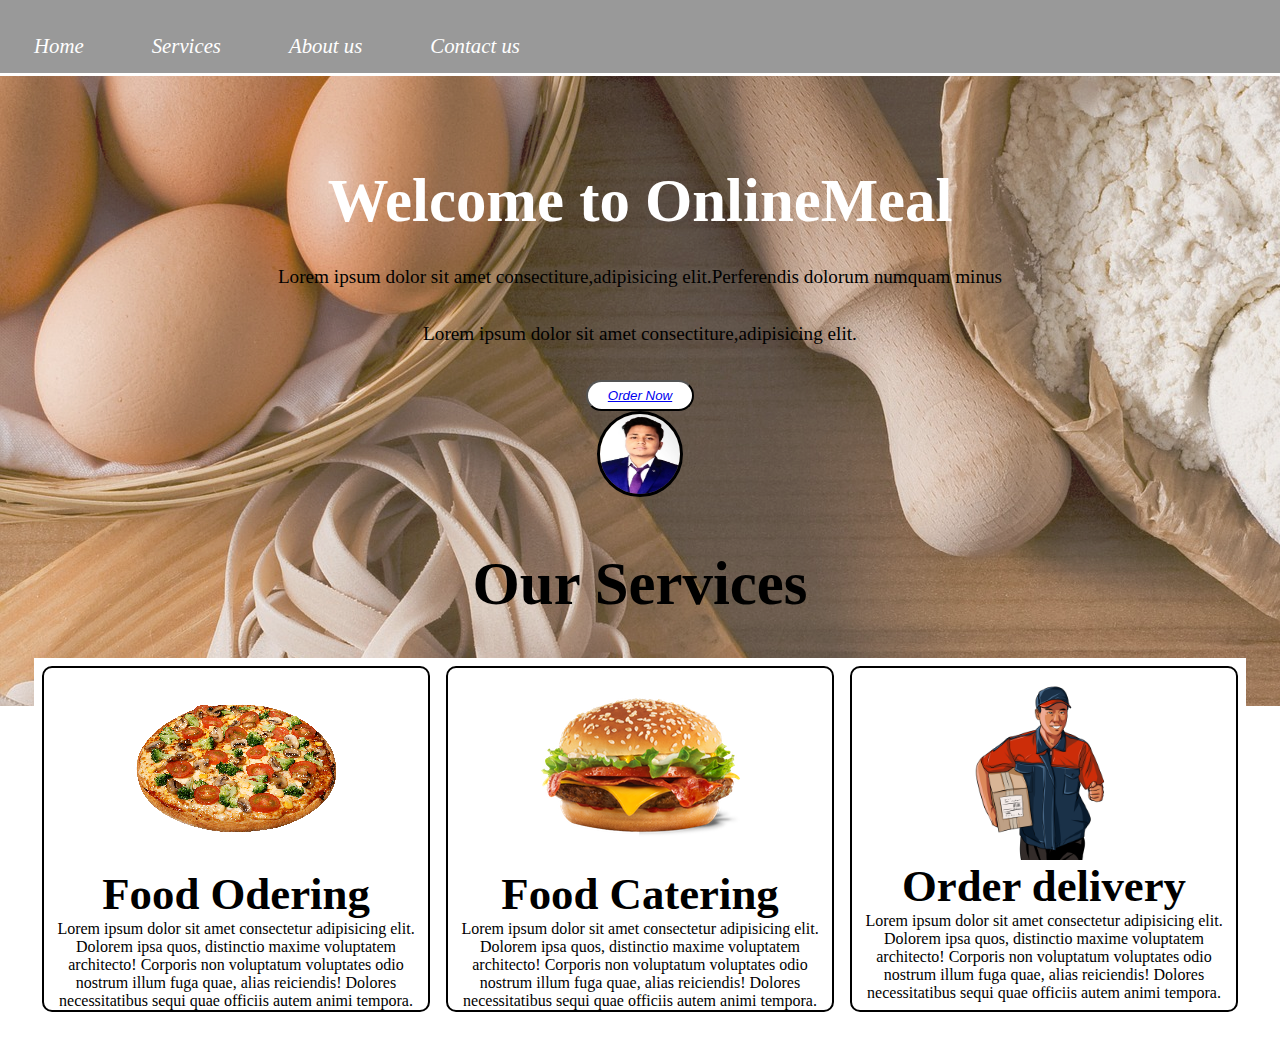
<file: index.html>
<!DOCTYPE html>
<html lang="en">

<head>
    <meta charset="UTF-8">
    <meta name="viewport" content="width=device-width, initial-scale=1.0">
    <title>Best food delivery service |onlinemeal.com</title>
    <link rel="stylesheet" href="style.css">
</head>

<body>
    <nav id="navbar">
        <ul>
            <li class="item"><a href="#">Home</a></li><br>
            <li class="item"><a href="service.html">Services</a></li><br>
            <li class="item"><a href="about.html">About us</a></li><br>
            <li class="item"><a href="#">Contact us</a></li><br>

        </ul>
    </nav>
    <section id="home">
        <h1 class="h-primary">Welcome to OnlineMeal</h1>
        <p>Lorem ipsum dolor sit amet consectiture,adipisicing elit.Perferendis dolorum numquam minus</p>
        <p>Lorem ipsum dolor sit amet consectiture,adipisicing elit.</p>
        <button class="btn"><a href="order.html">Order Now</a></button>
        <img class="image" src="logo.jpg.jpg">


    </section>
    <section class="services container">
        <h1 class="h-primary">Our Services</h1>
        <div id="services">
            <div class="box">
                <img src="pizza.jpg.png">
                <h2 class="h-secondary">Food Odering</h2>
                <p class="text"> Lorem ipsum dolor sit amet consectetur adipisicing elit. Dolorem ipsa quos,
                    distinctio maxime voluptatem architecto! Corporis non voluptatum voluptates odio nostrum illum fuga
                    quae, alias reiciendis! Dolores necessitatibus sequi quae officiis autem animi tempora.
                </p>
            </div>
            <div class="box">
                <img src="burger.jpg.png">
                <h2 class="h-secondary">Food Catering</h2>
                <p class="text"> Lorem ipsum dolor sit amet consectetur adipisicing elit. Dolorem ipsa quos,
                    distinctio maxime voluptatem architecto! Corporis non voluptatum voluptates odio nostrum illum fuga
                    quae, alias reiciendis! Dolores necessitatibus sequi quae officiis autem animi tempora.
                </p>
            </div>
            <div class="box">
                <img width="50%" src="delivery.jpg.png">
                <h2 class="h-secondary">Order delivery</h2>
                <p class="text"> Lorem ipsum dolor sit amet consectetur adipisicing elit. Dolorem ipsa quos,
                    distinctio maxime voluptatem architecto! Corporis non voluptatum voluptates odio nostrum illum fuga
                    quae, alias reiciendis! Dolores necessitatibus sequi quae officiis autem animi tempora.
                </p>
            </div>
        </div>

    </section>

</body>

</html>
</file>
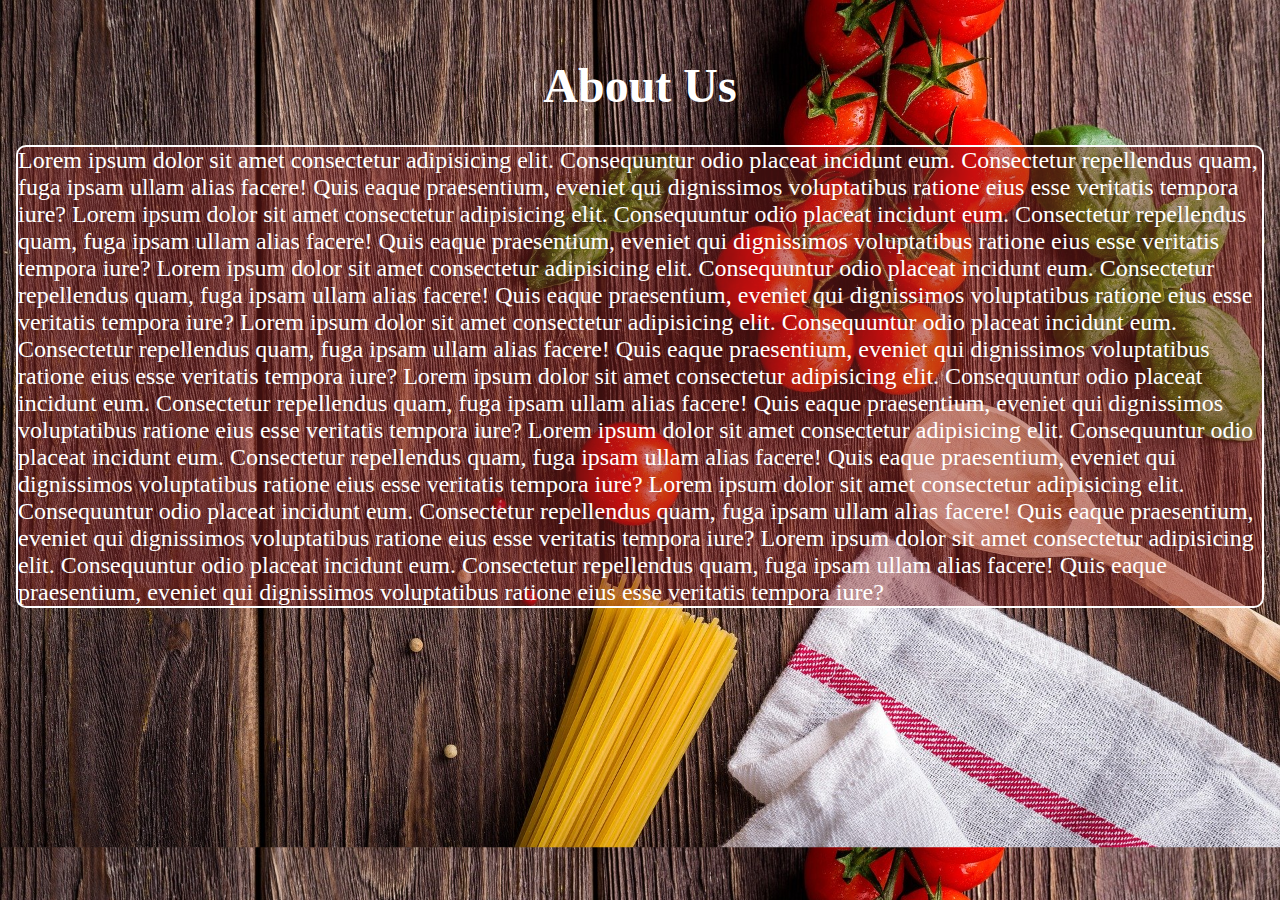
<file: about.html>
<!DOCTYPE html>
<html lang="en">
<head>
    <meta charset="UTF-8">
    <meta name="viewport" content="width=device-width, initial-scale=1.0">
    <title>About us</title>
    <link rel="stylesheet" href="about.css">
</head>
<body>
    <nav id="navbar">
            <li class="item"><a href="#"></a></li>
    </nav>
    <section class="text-container">
        <h1 id="sayan">About Us</h1>
        <p>
            Lorem ipsum dolor sit amet consectetur adipisicing elit. Consequuntur odio placeat incidunt eum. Consectetur repellendus quam, fuga ipsam ullam alias facere! Quis eaque praesentium, eveniet qui dignissimos voluptatibus ratione eius esse veritatis tempora iure?
            Lorem ipsum dolor sit amet consectetur adipisicing elit. Consequuntur odio placeat incidunt eum. Consectetur repellendus quam, fuga ipsam ullam alias facere! Quis eaque praesentium, eveniet qui dignissimos voluptatibus ratione eius esse veritatis tempora iure?
            Lorem ipsum dolor sit amet consectetur adipisicing elit. Consequuntur odio placeat incidunt eum. Consectetur repellendus quam, fuga ipsam ullam alias facere! Quis eaque praesentium, eveniet qui dignissimos voluptatibus ratione eius esse veritatis tempora iure?
            Lorem ipsum dolor sit amet consectetur adipisicing elit. Consequuntur odio placeat incidunt eum. Consectetur repellendus quam, fuga ipsam ullam alias facere! Quis eaque praesentium, eveniet qui dignissimos voluptatibus ratione eius esse veritatis tempora iure?
            Lorem ipsum dolor sit amet consectetur adipisicing elit. Consequuntur odio placeat incidunt eum. Consectetur repellendus quam, fuga ipsam ullam alias facere! Quis eaque praesentium, eveniet qui dignissimos voluptatibus ratione eius esse veritatis tempora iure?
            Lorem ipsum dolor sit amet consectetur adipisicing elit. Consequuntur odio placeat incidunt eum. Consectetur repellendus quam, fuga ipsam ullam alias facere! Quis eaque praesentium, eveniet qui dignissimos voluptatibus ratione eius esse veritatis tempora iure?
            Lorem ipsum dolor sit amet consectetur adipisicing elit. Consequuntur odio placeat incidunt eum. Consectetur repellendus quam, fuga ipsam ullam alias facere! Quis eaque praesentium, eveniet qui dignissimos voluptatibus ratione eius esse veritatis tempora iure?
            Lorem ipsum dolor sit amet consectetur adipisicing elit. Consequuntur odio placeat incidunt eum. Consectetur repellendus quam, fuga ipsam ullam alias facere! Quis eaque praesentium, eveniet qui dignissimos voluptatibus ratione eius esse veritatis tempora iure?
            
        </p>
    </section>
</body>
</html>
</file>
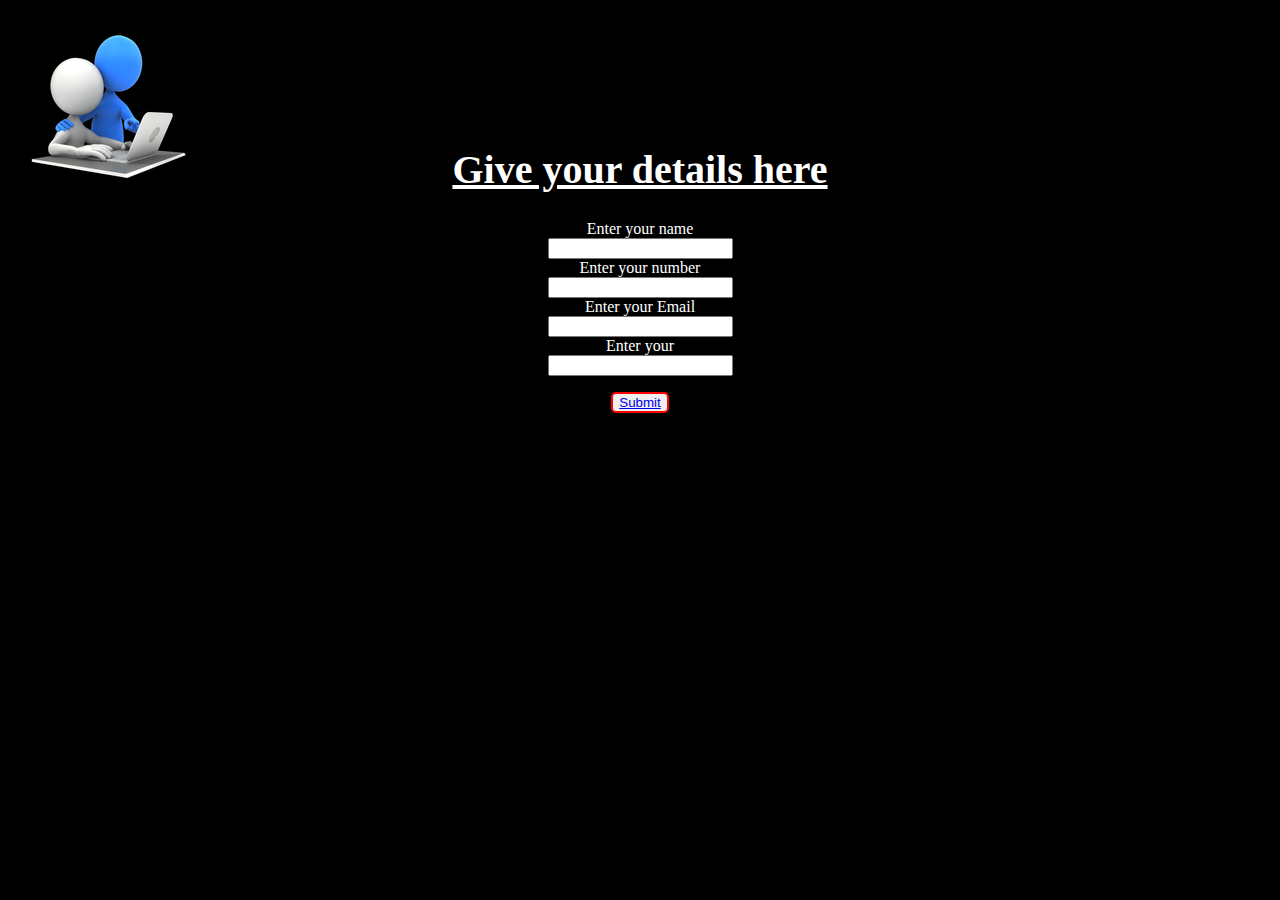
<file: order.html>
<!DOCTYPE html>
<html lang="en">
<head>
    <meta charset="UTF-8">
    <meta name="viewport" content="width=device-width, initial-scale=1.0">
    <link rel="stylesheet" href="order.css">
    <title>Order now</title>
</head>
<body>
</section>
<section class="form-fill">
    <div class="logo">
        <img src="od.jpg.png">
    </div>
    
    <div class="form">
        <h1>Give your details here</h1>
        Enter your name<input type="text"/>
        Enter your number<input type="number"/>
        Enter your Email<input type="email"/>
        Enter your <address></address><input type="text"/>
        <button type="submit"><a href="#">Submit</a></button>
      
    </div>
    </section>
</body>
</html>
</file>
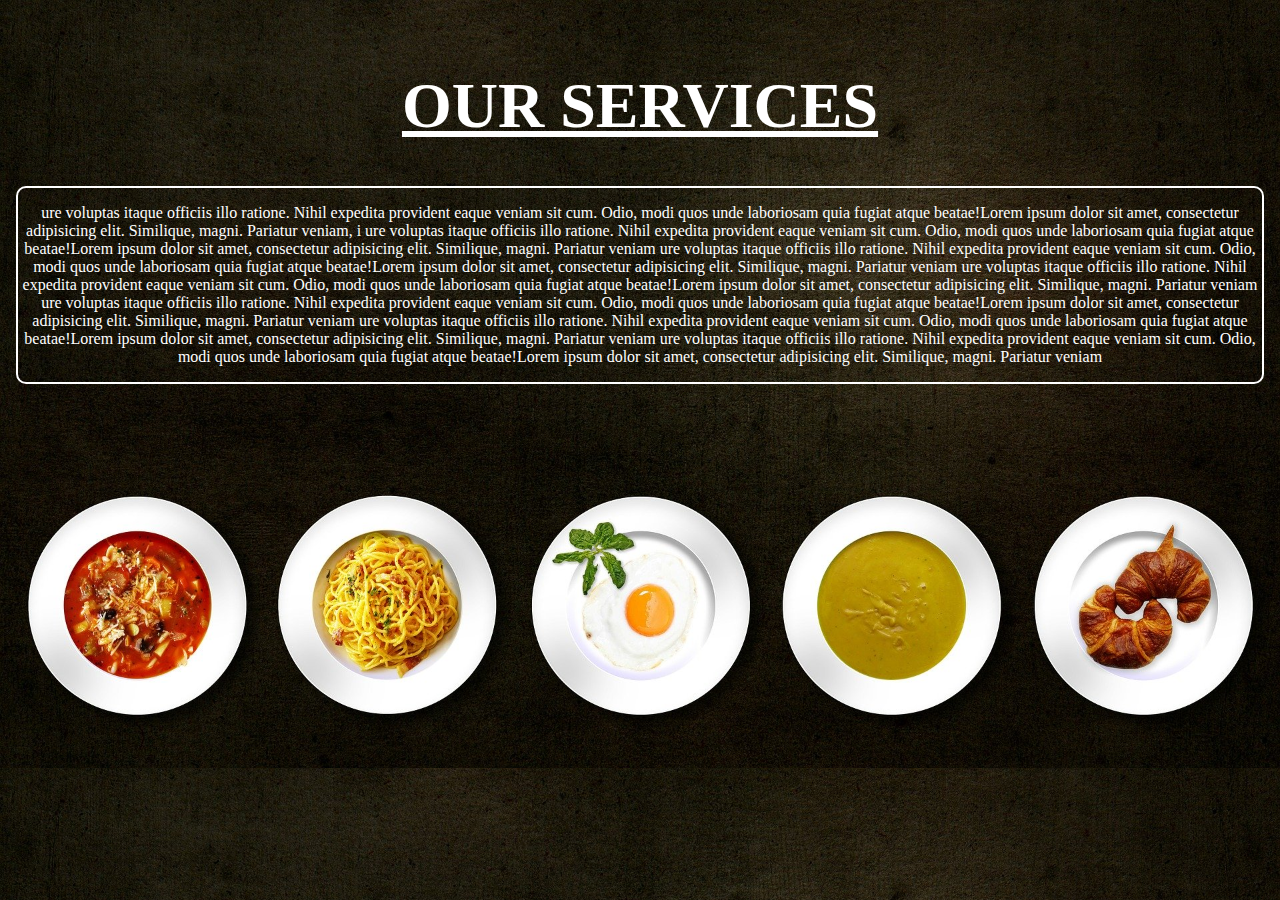
<file: service.html>
<!DOCTYPE html>
<html lang="en">

<head>
    <meta charset="UTF-8">
    <meta name="viewport" content="width=device-width, initial-scale=1.0">
    <title>service</title>
    <link rel="stylesheet" href="service.css">
</head>

<body>
    <nav id="navbar">
        <li class="item"><a href="#"></a></li><br>
    </nav>
    <section class="service-container">
        <h1> <u>OUR SERVICES</u></h1>
        <div class="box">
        <p>ure voluptas itaque officiis illo ratione. Nihil expedita provident eaque veniam sit cum. Odio, modi quos
            unde laboriosam quia fugiat atque beatae!Lorem ipsum dolor sit amet, consectetur adipisicing elit.
            Similique, magni. Pariatur veniam, i
            ure voluptas itaque officiis illo ratione. Nihil expedita provident eaque veniam sit cum. Odio, modi quos
            unde laboriosam quia fugiat atque beatae!Lorem ipsum dolor sit amet, consectetur adipisicing elit.
            Similique, magni. Pariatur veniam
            ure voluptas itaque officiis illo ratione. Nihil expedita provident eaque veniam sit cum. Odio, modi quos
            unde laboriosam quia fugiat atque beatae!Lorem ipsum dolor sit amet, consectetur adipisicing elit.
            Similique, magni. Pariatur veniam
            ure voluptas itaque officiis illo ratione. Nihil expedita provident eaque veniam sit cum. Odio, modi quos
            unde laboriosam quia fugiat atque beatae!Lorem ipsum dolor sit amet, consectetur adipisicing elit.
            Similique, magni. Pariatur veniam
            ure voluptas itaque officiis illo ratione. Nihil expedita provident eaque veniam sit cum. Odio, modi quos
            unde laboriosam quia fugiat atque beatae!Lorem ipsum dolor sit amet, consectetur adipisicing elit.
            Similique, magni. Pariatur veniam
            ure voluptas itaque officiis illo ratione. Nihil expedita provident eaque veniam sit cum. Odio, modi quos
            unde laboriosam quia fugiat atque beatae!Lorem ipsum dolor sit amet, consectetur adipisicing elit.
            Similique, magni. Pariatur veniam
            ure voluptas itaque officiis illo ratione. Nihil expedita provident eaque veniam sit cum. Odio, modi quos
            unde laboriosam quia fugiat atque beatae!Lorem ipsum dolor sit amet, consectetur adipisicing elit.
            Similique, magni. Pariatur veniam
            
        </p>
    </div>

    </section>
</body>


</html>
</file>
<file: style.css>
*{
    margin: 0;
    padding: 0;
}
#navbar{
    position: relative;
}
#navbar ul{
    display: flex;
    align-items: center;
}
#navbar::before{
    content: "";
    background-color: black; 
    position: absolute;
    height: 100%;
    width: 100%;
    z-index: -1;
    opacity: 0.4;
   

}
#navbar ul li{
    list-style: none;
    font-size: 1.3rem;
}
#navbar ul li a{
    display: block;
    padding:34px;
    height: 5px;
    border-radius: 20px;
    text-decoration: none;
    font-style: italic;
    color: white;
}
#navbar ul li a:hover{
    color:black;
    background-color: white;
    padding: 34px ;
}
#services{
    margin: 34px;
    display: flex;
    background-color: white;
}
#h-primary{
    text-align: center;
}
#services .box{
    border: 2px solid black;
    border-radius: 10px;
    margin: 0.5rem;
}
#services .box:hover{
    border: 2px solid white;
    border-radius: 10px;
    background-color: black;
    color: white;
}
#services .box p{
    text-align: center;
}
#services .box img{
    display: block;
    margin: auto;
}
#services .box h2{
    text-align: center;
}
#text{
    text-align: center;
}
#home{
    display: flex;
    flex-direction: column;
    padding: 3px 200px;
    height: 470px;
    justify-items: center;
    align-items: center;
}
#home::before{
    content: "";
    background-image: url("background.jpg.jpg");
    position: absolute;
    height: 70%;
    width: 100%;
    z-index: -1;
    opacity: 0.89;
}
#home h1{
    color: white;
     text-align: center;
     height: 100px;
     margin-top: 10vh;
}

#home p{
    color: rgb(0, 0, 0);
     font-size: 1.2rem;
     text-align: center;
     height: 57px;

}

.h-primary{
    font-size: 3.8rem;
    padding: 12pxss;
    text-align: center;
    height: 75px;
}
.h-secondary{
    font-size: 2.8rem;
    padding: 12pxss;
}
.center{
    text-align: center;
}

.btn {
    color: red;
    background-color: white;
    padding: 6px 20px;
    font-style: oblique;
    border-radius: 18px;
    cursor: pointer;
}
.image{
    height:80px;
    width: 80px;
    border-radius: 50px;
    border-color: blue;
    border: solid;
}
#sayan{
    color: white;
    font-size: 50px;
     margin-left: -56px;
}
</file>
<file: about.css>
body{
    background-image: url("about.jpg.jpg");
    background-size: cover;
    opacity: 0.4px;
}
#sayan{
    text-align: center;
    color: white;
    font-size: 3rem;
}
p{
    font-size: 1.5rem;
}
p{
    border: 2px solid black;
    border-radius: 10px;
    margin: 0.5rem;
    border-color: white;
    color: white;
    background-color: rgba(134, 32, 32, 0.431);
}
</file>
<file: order.css>
body{
    background-color: black;
}   
.form{
    display: flex;
    align-items: center;
    flex-direction: column;
    color: white;
    padding: 34px;
    margin-top: 2rem;

}
.logo{
    margin-right: 72rem;
    display: flex;
}
h1{
    font-size: 2.5rem;
    text-decoration: underline;
    margin-top: -8rem;
}
button{
    margin-top: 1rem;
    border: 2px solid red;
    border-radius: 5px;
}
button:hover{
    color:red;
}
</file>
<file: service.css>
body{
    background-image: url("lower.jpg.jpg");
    background-size: cover;

}
#navbar li{
    display: flex;
    align-items: center;
    font-size: 1em;
    list-style: none;
    margin: 0em;
    color: white;
}
.service-container{
 color: white;
 text-align: center;
 font-size: 2rem;

}
p{
    font-size: 1rem;
    font-style: arial;
}
.box{
    border: 2px solid black;
    border-radius: 10px;
    margin: 0.5rem;
    border-color: white;
}
</file>
